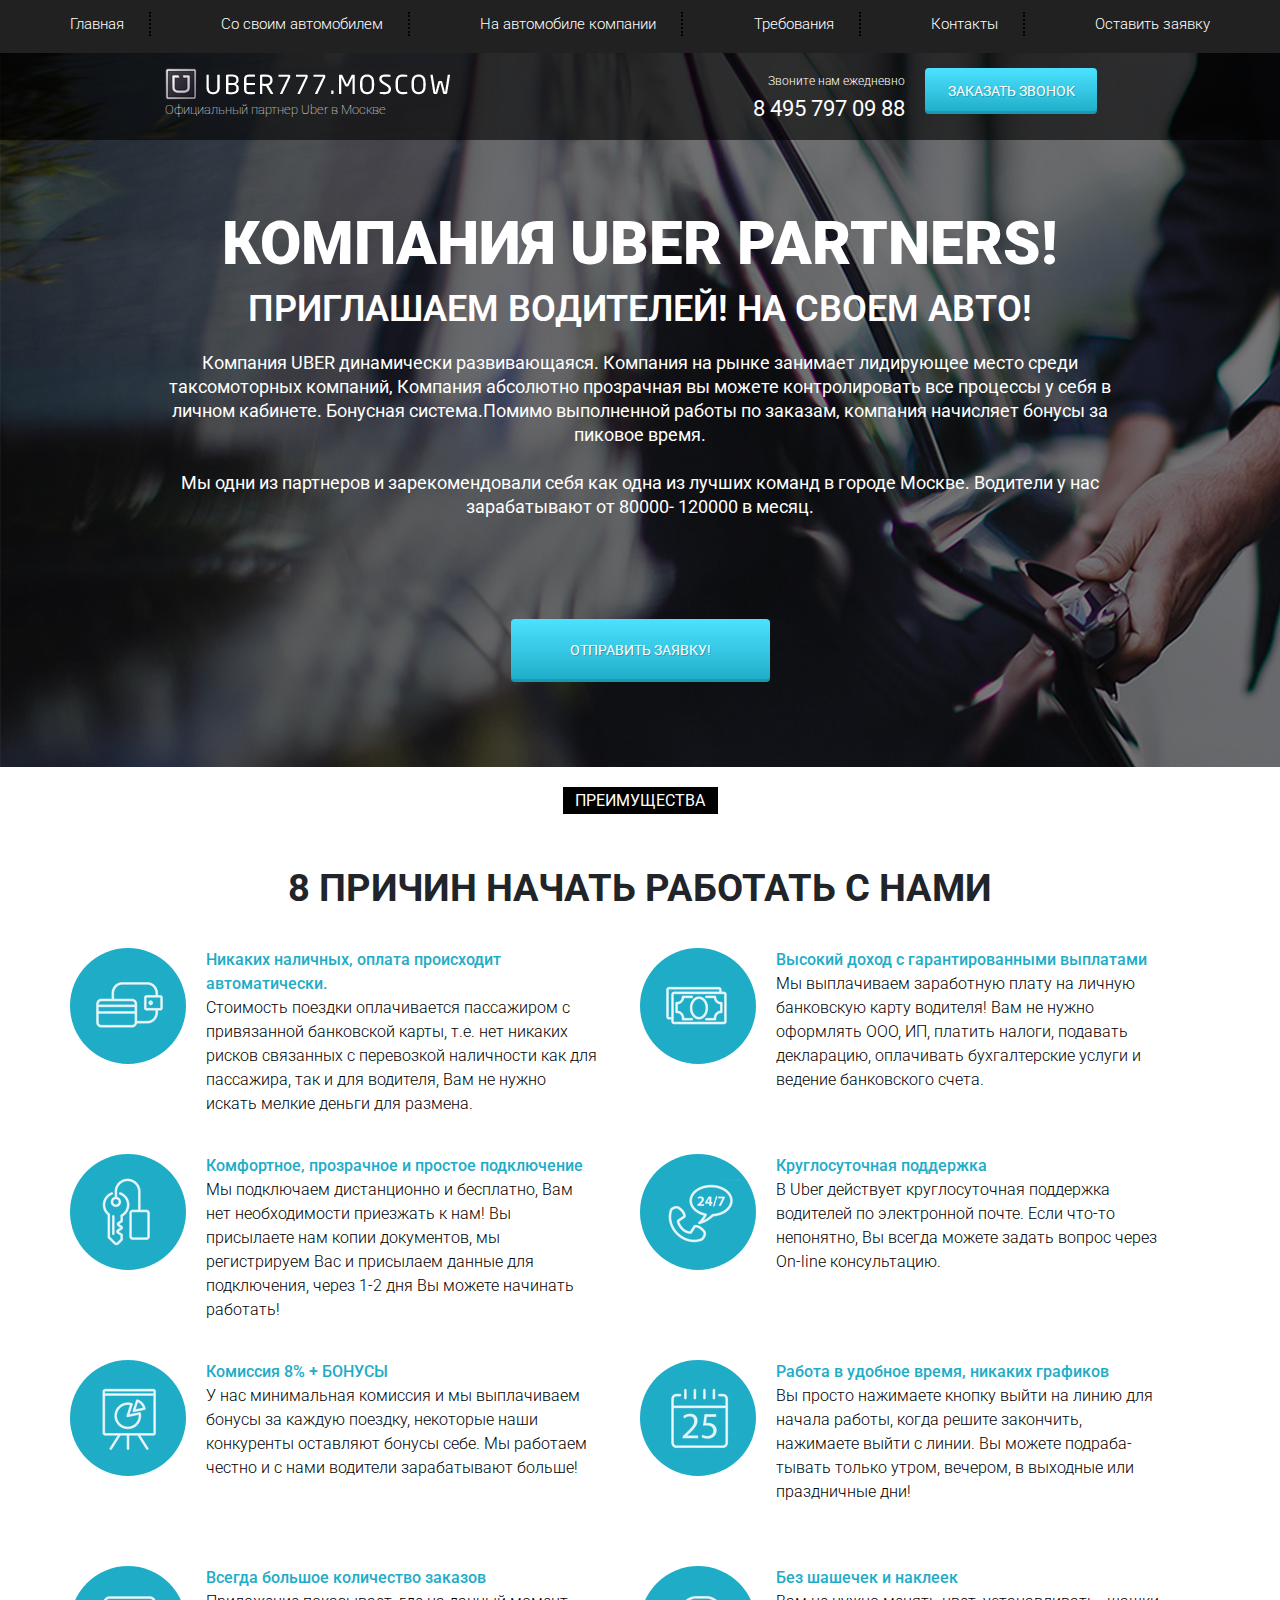
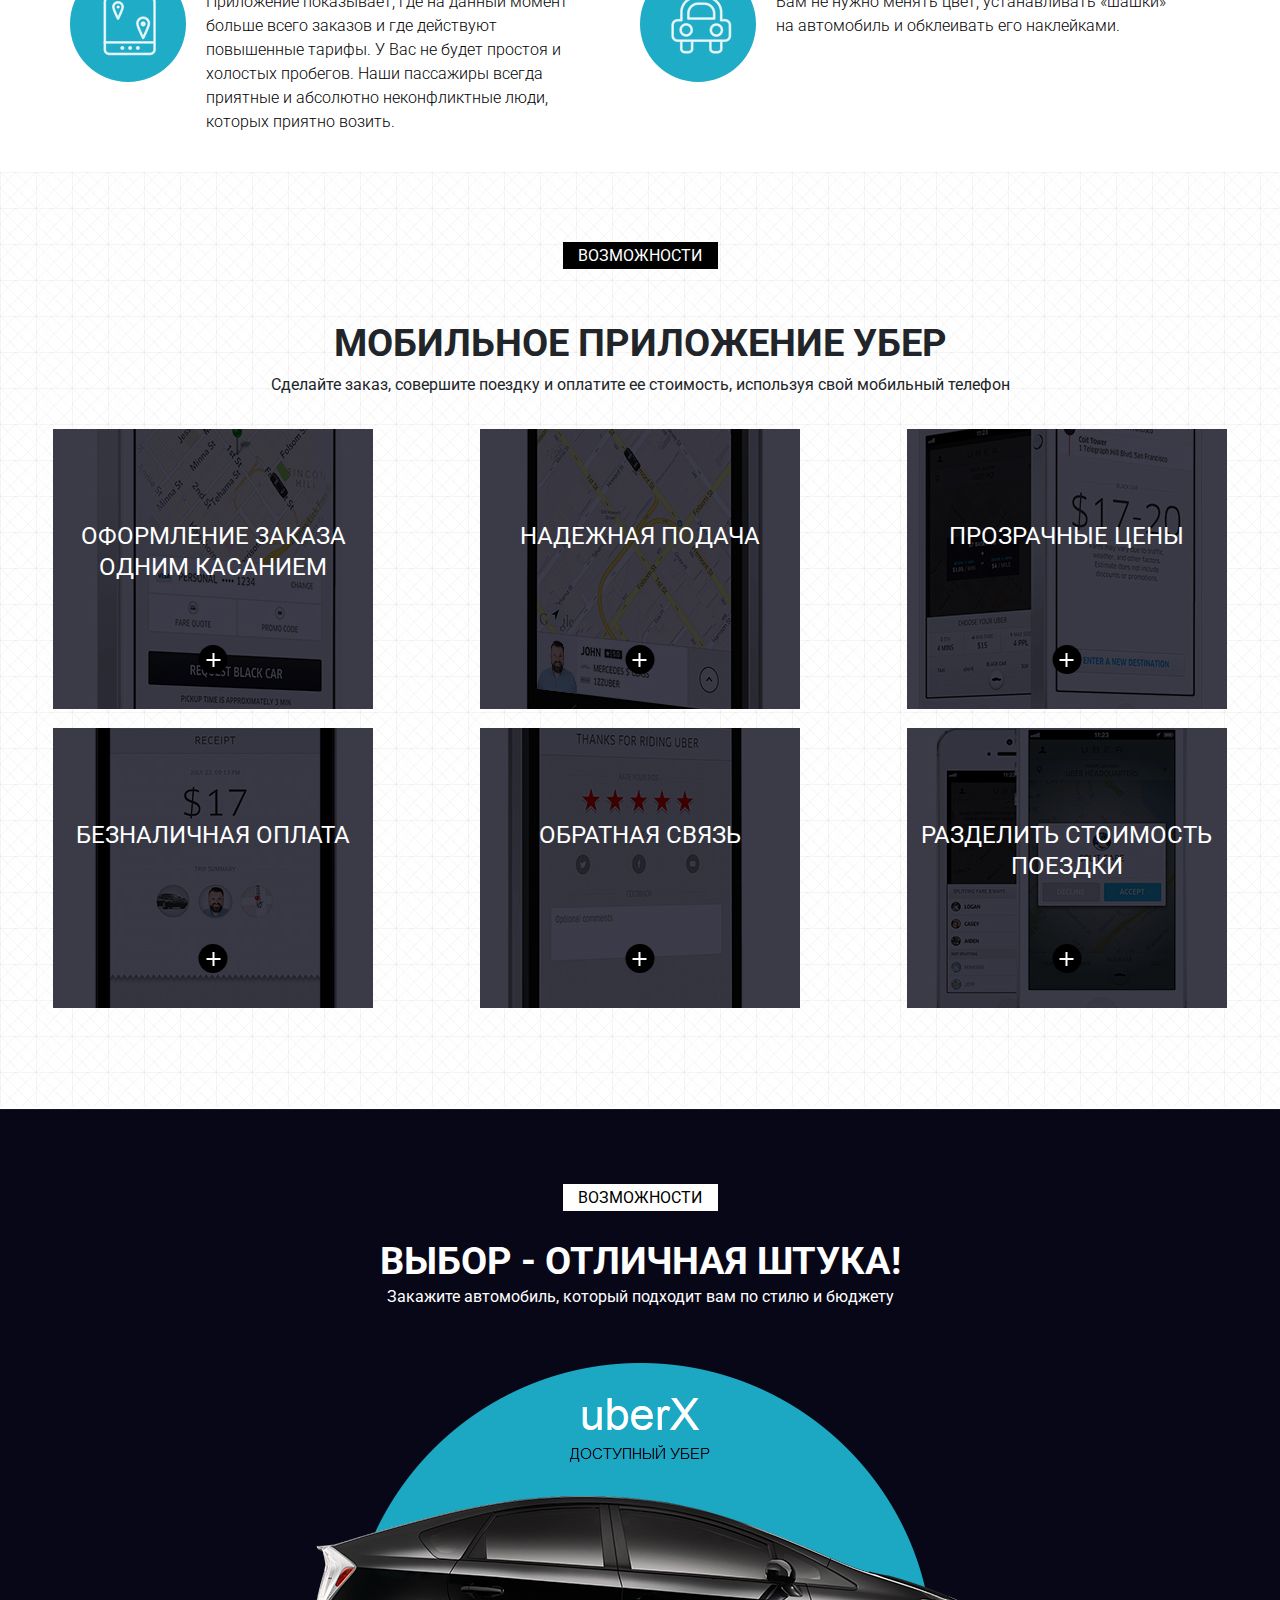
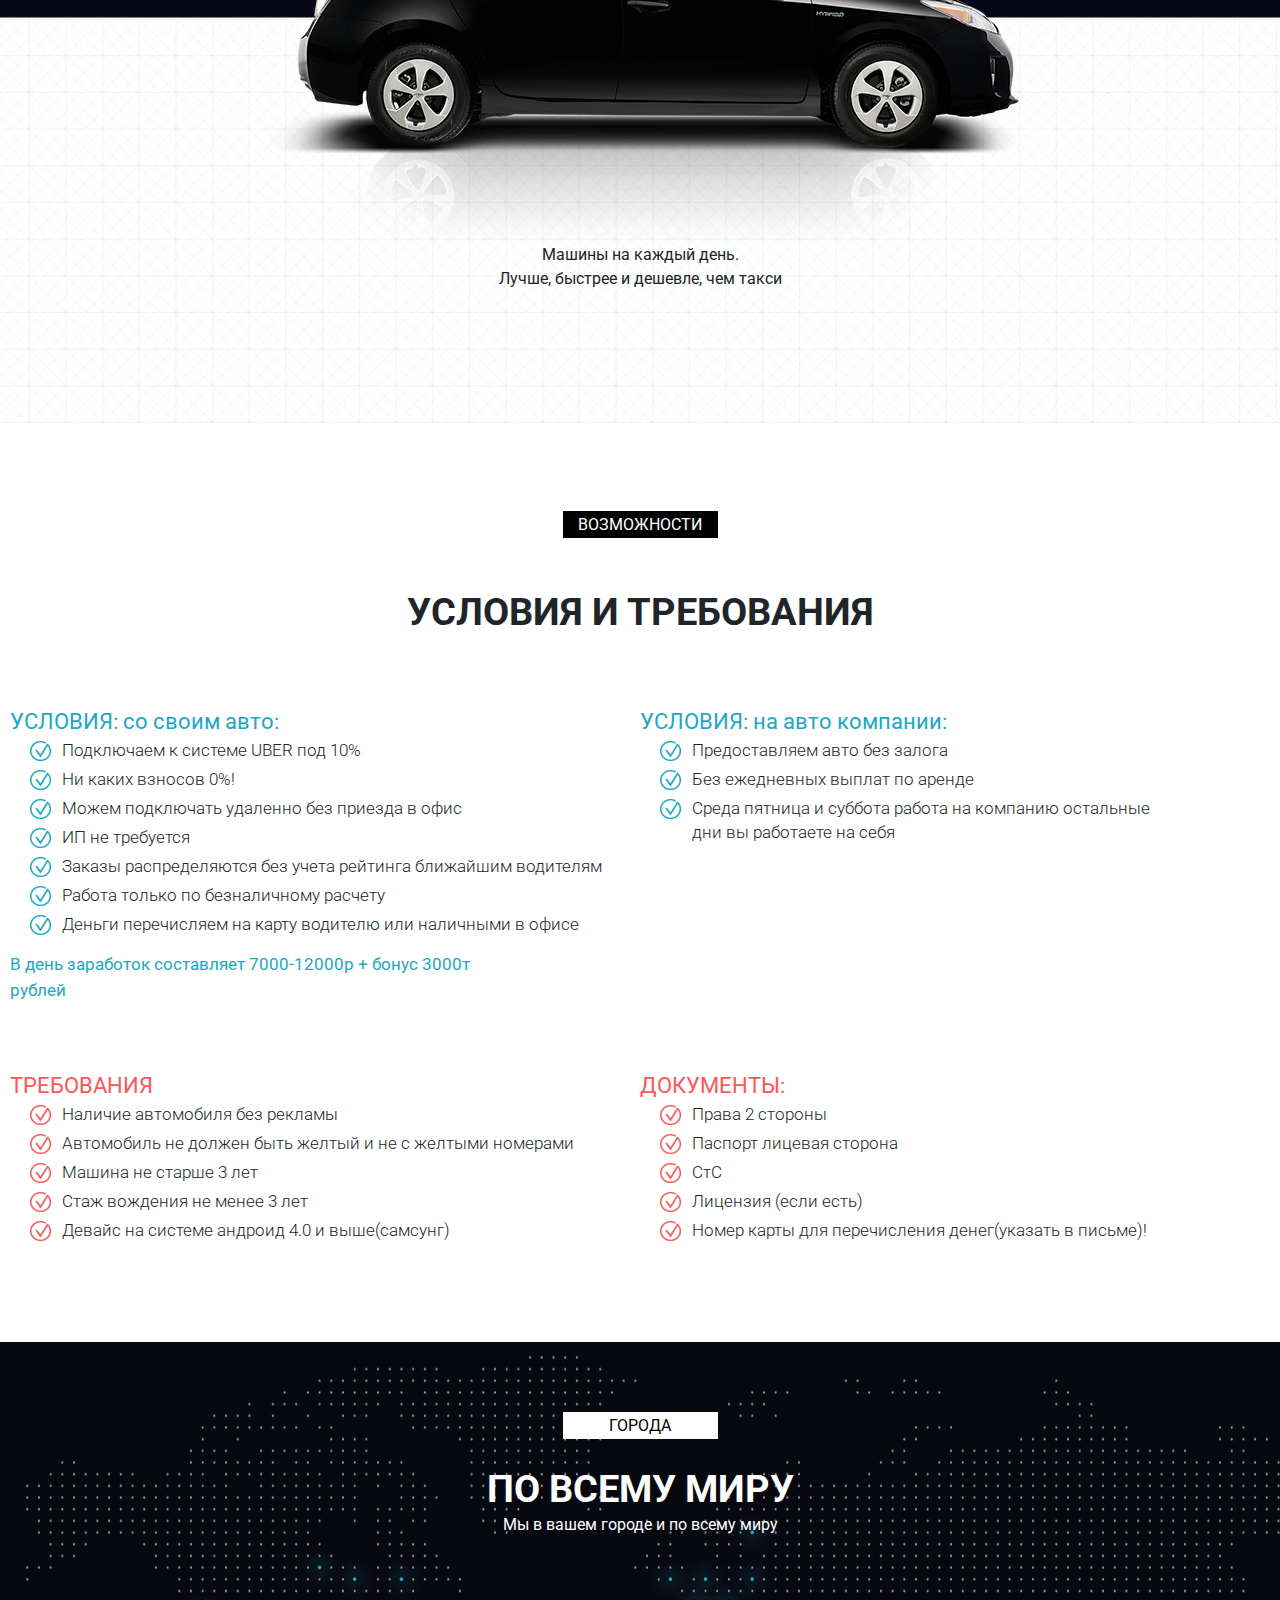
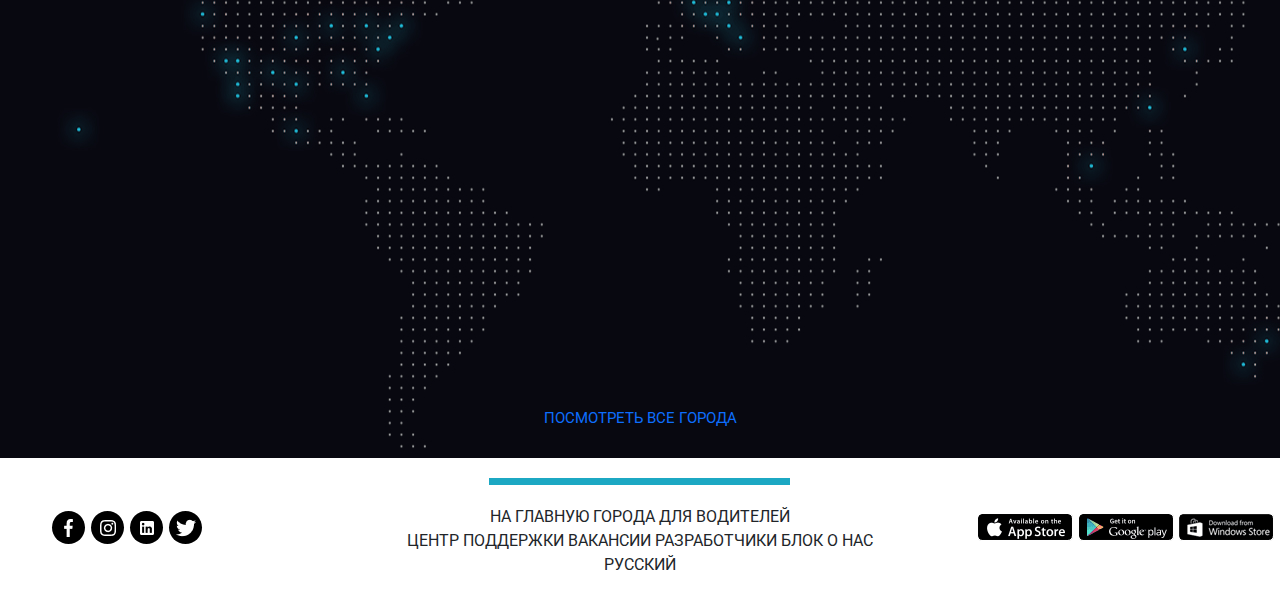
<file: index.html>
<!DOCTYPE html>
<html lang="en">
<head>
    <meta charset="UTF-8">
    <meta http-equiv="X-UA-Compatible" content="IE=edge">
    <meta name="viewport" content="width=device-width, initial-scale=1.0">
    <title>Project2</title>
    <link rel="shortcut icon" href="../src/icon/uber_icon_130805.png" type="image/x-icon">
    <link href="https://fonts.googleapis.com/css2?family=Roboto:wght@300;400;500;700;900&display=swap" rel="stylesheet">
    <link rel="stylesheet" href="css/bootstrap-reboot.min.css">
    <link rel="stylesheet" href="css/bootstrap-grid.min.css">
    <link rel="stylesheet" href="css/style.min.css">
</head>
<body>
    <header>
        <nav>
            <div class="container">   
                        <ul class="menu">
                    <li class="menu_item men"><a href="#" class="menu_link">Главная</a></li>
                    <li class="menu_item men"><a href="#requiare" class="menu_link">Со своим автомобилем</a></li>
                    <li class="menu_item men"><a href="#requiare" class="menu_link">На автомобиле компании</a></li>
                    <li class="menu_item men"><a href="#" class="menu_link">Требования</a></li>
                    <li class="menu_item men"><a href="#" class="menu_link">Контакты</a></li>
                    <li class="menu_item"><a href="#" class="menu_link">Оставить заявку</a></li>
                </ul>
            </div>          
        </nav>
        <div class="subheader">
            <div class="container">
                <div class="row">
                    <div class="col-6 col-md-4 offset-md-1">
                        <a href="#" class="subheader_logo"><img src="./img/Uber.png" alt="Logo"><span class="logo_xs_hidden">Официальный партнер Uber в Москве</span></a>
                    </div>
                    <div class="logo_xs_hidden col-6 col-md-3 offset-md-1 col-xl-2 offset-xl-2">
                        <div class="sub_nubmer">
                        <span class="sub_t">Звоните нам ежедневно</span><br>
                        <span class="sub_n"> 8 495 797 09 88</span>
                    </div>
                    </div>
                    <div class="col-6 col-md-2 xs_header">
                        <span class="sub_n xs_visible"> 8 495 797 09 88</span>
                        <button>Заказать звонок</button>
                    </div>
                </div>
                <div class="hamburger">
                    <span></span>
                    <span></span>
                    <span></span>
                </div>
            </div>
        </div>
    </header>
    <section class="promo">
        <div class="container">
            <div class="row">
                <div class="col-md-10 offset-md-1">
            <h1 class="promo_h1">
                КОМПАНИЯ UBER PARTNERS!
            </h1>
            <h2 class="promo_h2">
                ПРИГЛАШАЕМ ВОДИТЕЛЕЙ! НА СВОЕМ АВТО!
            </h2>
            <div class="promo_subheader">
                Компания UBER  динамически развивающаяся. Компания на рынке занимает лидирующее место среди таксомоторных компаний, Компания абсолютно прозрачная вы можете контролировать все процессы у себя в личном кабинете. Бонуcная система.Помимо выполненной работы по заказам, компания начисляет бонусы за пиковое время. <br><br>Мы одни из партнеров и зарекомендовали себя как одна из лучших команд в городе Москве.  Водители у нас зарабатывают от 80000- 120000 в месяц.
                </div>
                <button class="promo_btn">
                    отправить заявку!
                </button>
            </div>
        </div>
  </div>
    </section>
    <section class="promo2">
        <div class="container">
            <button class="promo2_btn">
                преимущества
            </button>
                     <div class="promo2_h">
                        8 причин начать работать с нами
                </div>
            
            <div class="row">
                
                    <div class="cont col-md-6">
                        <div class="cont_f">
                            <div class="cont_img"><img src="img/2_screen/Rectangle (1).png"></div>
                        <div class="cont_text">  
                            <div class="cont_txt_head">Никаких наличных, оплата происходит автоматически.</div>
                        <div class="cont_txt">Стоимость поездки оплачивается пассажиром с привязанной банковской карты, т.е. нет никаких рисков связанных с перевозкой наличности как для пассажира, так и для водителя, Вам не нужно искать мелкие деньги для размена.
                        </div></div></div> </div> 
                      
                        <div class="cont col-md-6">
                            <div class="cont_f"> 
                                <div class="cont_img cont_other_img"><img src="./img/2_screen/Rectangle (2).png"></div>
                                <div class="cont_text"> 
                                    <div class="cont_txt_head">
                                    Высокий доход с гарантированными выплатами </div>
                                    <div class="cont_txt">Мы выплачиваем заработную плату на личную банковскую карту водителя! Вам не нужно оформлять ООО, ИП, платить налоги, подавать декларацию, оплачивать бухгалтерские услуги и ведение банковского счета.
                                    </div>
                                </div></div>
                                          </div>
                    
                                          <div class="cont col-md-6">
                        <div class="cont_f">
                            <div class="cont_img"><img src="./img/2_screen/Rectangle (3).png"></div>
                        <div class="cont_text"><div class="cont_txt_head">Комфортное, прозрачное и простое подключение </div>
                        <div class="cont_txt">Мы подключаем дистанционно и бесплатно, Вам нет необходимости приезжать к нам! Вы присылаете нам копии документов, мы регистрируем Вас и присылаем данные для подключения, через 1-2 дня Вы можете начинать работать!</div></div>
                    </div> </div>
                    <div class="cont col-md-6">
                            <div class="cont_f ">
                                <div class="cont_img cont_other_img"><img src="./img/2_screen/Rectangle (4).png"></div>
                                <div class="cont_text"> 
                                    <div class="cont_txt_head">Круглосуточная поддержка </div>
                                <div class="cont_txt">В Uber действует круглосуточная поддержка водителей по электронной почте. Если что-то непонятно, Вы всегда можете задать вопрос через On-line консультацию.</div> </div></div></div>

                
                    <div class="cont col-md-6">
                        <div class="cont_f"> <div class="cont_img"><img src="./img/2_screen/Rectangle (5).png"></div>
                        <div class="cont_text">    <div class="cont_txt_head">Комиссия 8% + БОНУСЫ    </div> 
                        <div class="cont_txt">У нас минимальная комиссия и мы выплачиваем бонусы за каждую поездку, некоторые наши конкуренты оставляют бонусы себе. Мы работаем честно и с нами водители зарабатывают больше! 
                        </div></div></div></div>
                    
                        <div class="cont col-md-6">
                            <div class="cont_f">
                            <div class="cont_img"><img src="./img/2_screen/Rectangle (6).png"></div>
                            <div class="cont_text"><div class="cont_txt_head"> Работа в удобное время, никаких графиков </div>
                           
                            <div class="cont_txt">Вы просто нажимаете кнопку выйти на линию для начала работы, когда решите закончить, нажимаете выйти с линии. Вы можете подраба-
                                тывать только утром, вечером, в выходные или праздничные дни! </div>
                            </div></div></div>
    
                    
                    <div class="cont col-md-6">
                        <div class="cont_f">
                            <div class="cont_img"><img src="./img/2_screen/Rectangle (7).png"></div>
                            <div class="cont_text"><div class="cont_txt_head">Всегда большое количество заказов </div>
                            <div class="cont_txt">Приложение показывает, где на данный момент больше всего заказов и где действуют повышенные тарифы. У Вас не будет простоя и холостых пробегов. Наши пассажиры всегда приятные и абсолютно неконфликтные люди, которых приятно возить.</div></div></div>
                        
                        </div> 
                        <div class="cont col-md-6">
                        <div class="cont_f"> 
                            <div class="cont_img cont_other_img_t"><img src="./img/2_screen/Rectangle (8).png"></div>
                            <div class="cont_text">  
                                <div class="cont_txt_head">Без шашечек и наклеек </div>
                            <div class="cont_txt">Вам не нужно менять цвет, устанавливать «шашки» на автомобиль и обклеивать его наклейками.</div>
                        </div>
                            </div>
                            </div>


                    </div>
                           
                    </div>
                   
                  
                </div>
           
        </div>
    </section>
    <section class="mobile">
        <div class="container">
            <button class="promo2_btn">возможности</button>
            <div class="promo2_h">мобильное приложение убер</div>
            <div class="subtitle">Сделайте заказ, совершите поездку и оплатите ее стоимость, используя свой мобильный телефон</div>
        </div>
        <div class="row">
            <div class="col-sm-6 col-md-4">
                <div class="mobile_item mobile_item_1">
                    <div class="mobile_item_subtitle">оформление заказа одним касанием</div>
                    <div class="mobile_item_plus"></div>
                </div>
            </div>
            <div class="col-sm-6 col-md-4">
                <div class="mobile_item mobile_item_2">
                    <div class="mobile_item_subtitle">надежная подача</div>
                    <div class="mobile_item_plus"></div>
                </div>
            </div>
            <div class="col-sm-6 col-md-4">
                <div class="mobile_item mobile_item_3">
                    <div class="mobile_item_subtitle">прозрачные цены</div>
                    <div class="mobile_item_plus"></div>
                </div>
            </div>
            <div class="col-sm-6 col-md-4">
                <div class="mobile_item mobile_item_4">
                    <div class="mobile_item_subtitle">безналичная оплата</div>
                    <div class="mobile_item_plus"></div>
                </div>
            </div>
            <div class="col-sm-6 col-md-4">
                <div class="mobile_item mobile_item_5">
                    <div class="mobile_item_subtitle">обратная связь</div>
                    <div class="mobile_item_plus"></div>
                </div>
            </div>
            <div class="col-sm-6 col-md-4">
                <div class="mobile_item mobile_item_6">
                    <div class="mobile_item_subtitle">разделить стоимость поездки</div>
                    <div class="mobile_item_plus"></div>
                </div>
            </div>
        </div>
    </section>
    <section class="drive">
        <div class="container">
            <button class="promo2_btn promo2_btn_drive">возможности</button>
            <div class="promo2_h promo2_h_drive">Выбор - отличная штука!</div>
            <div class="subtitle subtitle_drive">Закажите автомобиль, который подходит вам по стилю и бюджету</div>
            <div class="drive_img"><img src="img/4_screen/Автомобиль.png" alt="Auto"></div> 
            <div class="drive_subtitle">Машины на каждый день. <br>Лучше, быстрее и дешевле, чем такси</div>
        </div>
    </section>
    <section class="requaire" id="requiare">
        <div class="container">
            <button class="promo2_btn">возможности</button>
            <div class="promo2_h">условия и требования</div>
        </div>
        <div class="row">
            <div class="col-md-6">
                <div class="requaire_block">
                    <div class="requaire_title">
                        УСЛОВИЯ: со своим авто:
                    </div>
                    <ul class="requaire_list">
                        <li>Подключаем к системе UBER  под 10%</li>
                        <li>Ни каких взносов  0%!</li>
                        <li>Можем подключать удаленно без приезда в офис</li>
                        <li>ИП не требуется</li>
                        <li>Заказы распределяются без учета рейтинга ближайшим водителям</li>
                        <li>Работа только по безналичному расчету</li>
                        <li>Деньги перечисляем на карту водителю или наличными в офисе</li>
                    </ul>
                    <div class="requaire_desr">
                        В день заработок составляет 7000-12000р + бонус 3000т рублей
                    </div>
                </div>
            </div>
            <div class="col-md-6"><div class="requaire_block">
                <div class="requaire_title">
                    УСЛОВИЯ: на авто компании:
                </div>
                <ul class="requaire_list">
                    <li>Предоставляем авто без залога</li>
                    <li>Без ежедневных выплат по аренде</li>
                    <li>Среда пятница и суббота работа на компанию остальные <br>дни вы работаете на себя</li>
                </ul>
            </div></div>
            <div class="col-md-6">
                <div class="requaire_block requaire_block_nmb warning">
                <div class="requaire_title ">
                    ТРЕБОВАНИЯ
                </div>
                <ul class="requaire_list ">
                    <li>Наличие автомобиля без рекламы</li>
                    <li>Автомобиль не должен быть желтый и не с желтыми номерами</li>
                    <li>Машина не старше 3 лет</li>
                    <li>Стаж вождения не менее 3 лет</li>
                    <li>Девайс на системе андроид 4.0 и выше(самсунг)</li>
                </ul>
            </div></div>
            <div class="col-md-6">
                <div class="requaire_block requaire_block_nmb warning">
                <div class="requaire_title ">
                    ДОКУМЕНТЫ:
                </div>
                <ul class="requaire_list ">
                    <li>Права 2 стороны</li>
                    <li>Паспорт лицевая сторона</li>
                    <li>СтС</li>
                    <li>Лицензия (если есть)</li>
                    <li>Номер карты для перечисления денег(указать в письме)!</li>
                </ul>
            </div></div> 
        </div>
    </section>
    <section class="world">
        <div class="container">
            <button class="promo2_btn promo2_btn_drive">города</button>
            <div class="promo2_h promo2_h_drive">по всему миру</div>
            <div class="subtitle subtitle_drive">Мы в вашем городе и по всему миру</div>
            <div class="world_subheader"><a href="#">посмотреть все города</a></div>
        </div>
    </section>
    <section class="footer">
        
            <div class="footer_flex">
                <div class="footer_flex_left">
                    <div class="footer_flex_left_f"> 
                    <div class="img"><img src="img/6_screen/facebook.png" alt="img"></div>
                    <div class="img"><img src="img/6_screen/instagram.png" alt="img"></div>
                    <div class="img"><img src="img/6_screen/linkedin.png" alt="img"></div>
                    <div class="img"><img src="img/6_screen/Vector.png" alt="img"></div>
                </div>
                       
                </div>
                <div class="footer_flex_center">
                    <div class="footer_line"></div>
                    <div class="footer_top">На главную города для водителей </div>
                    <div class="footer_bottom">Центр поддержки Вакансии разработчики блок о нас</div>
                    <div class="footer_russian">
                        русский
                    </div>
                </div>
                <div class="footer_flex_right">
                    <div class="img_right"><img src="img/6_screen/link.png" alt="img"img></div>
                </div>                
            </div>
        
    </section>
    <script src="js/script.js"></script>
</body>
</html>
</file>
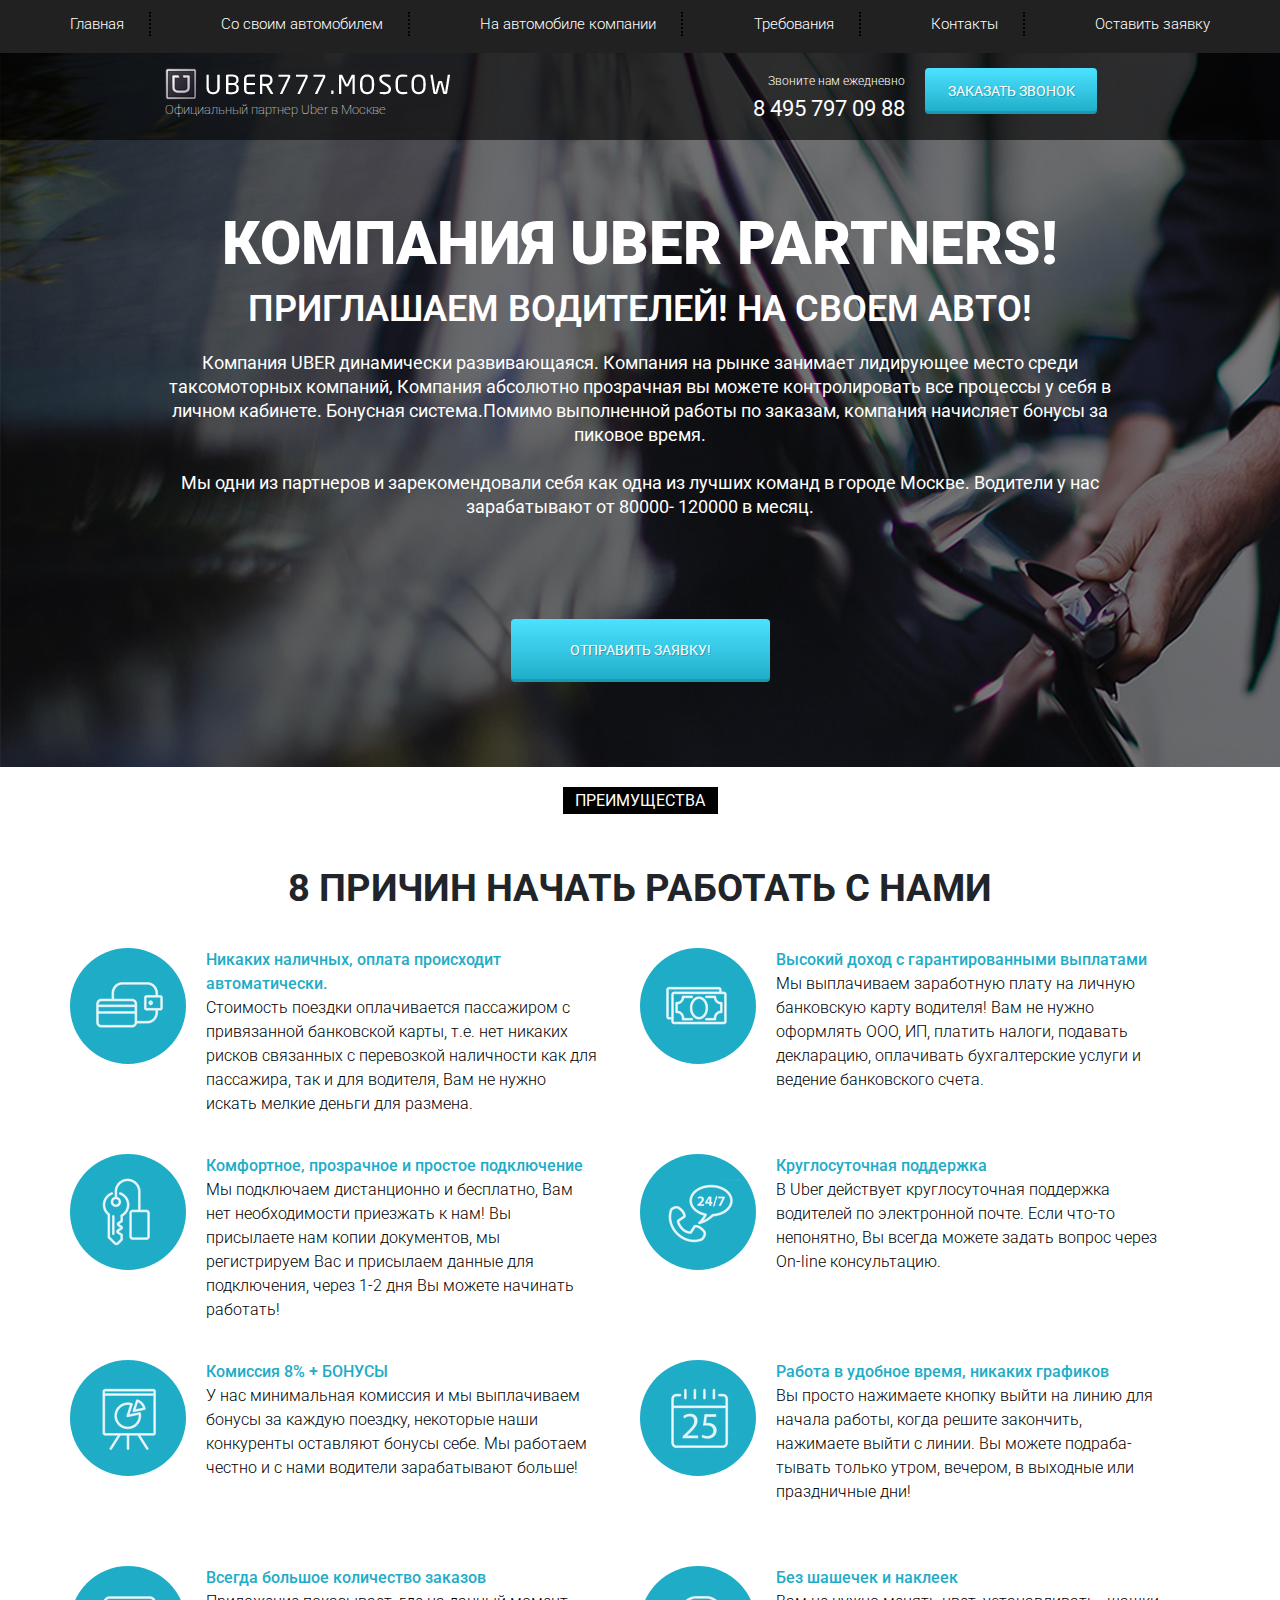
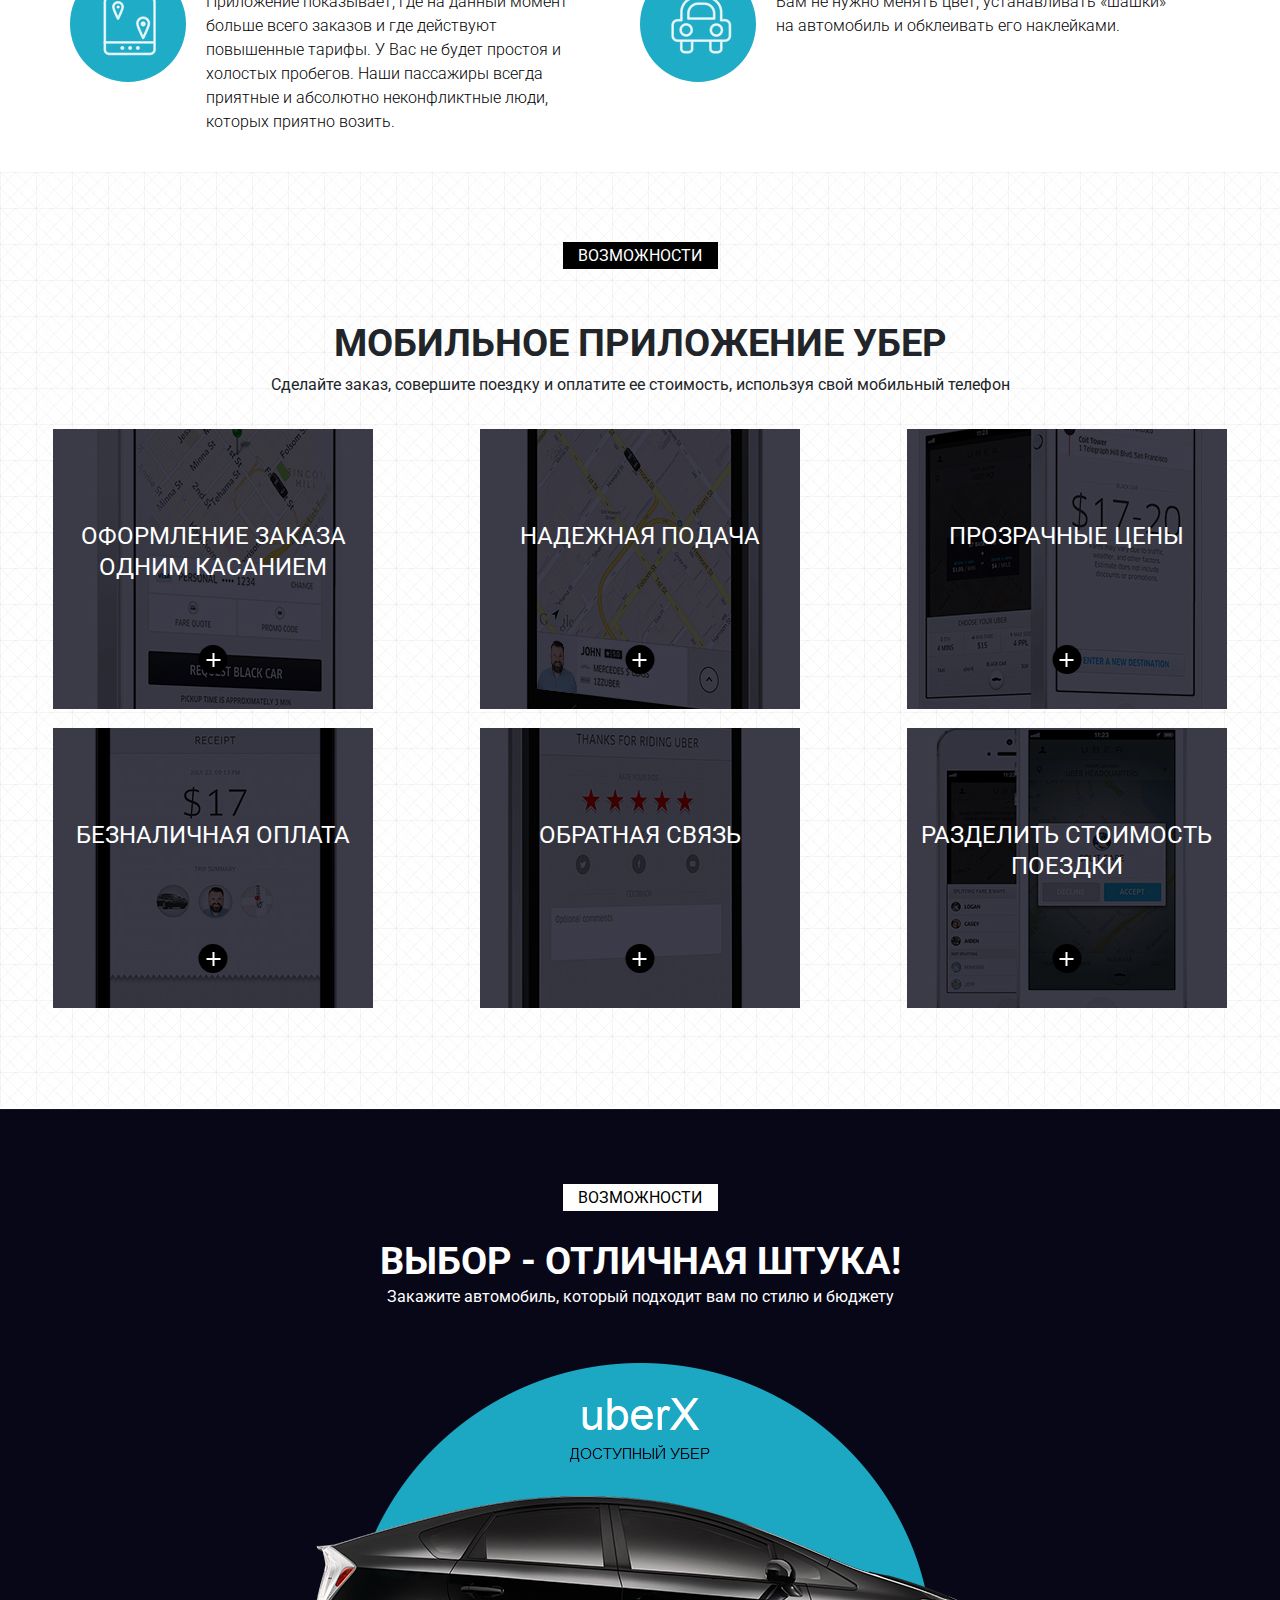
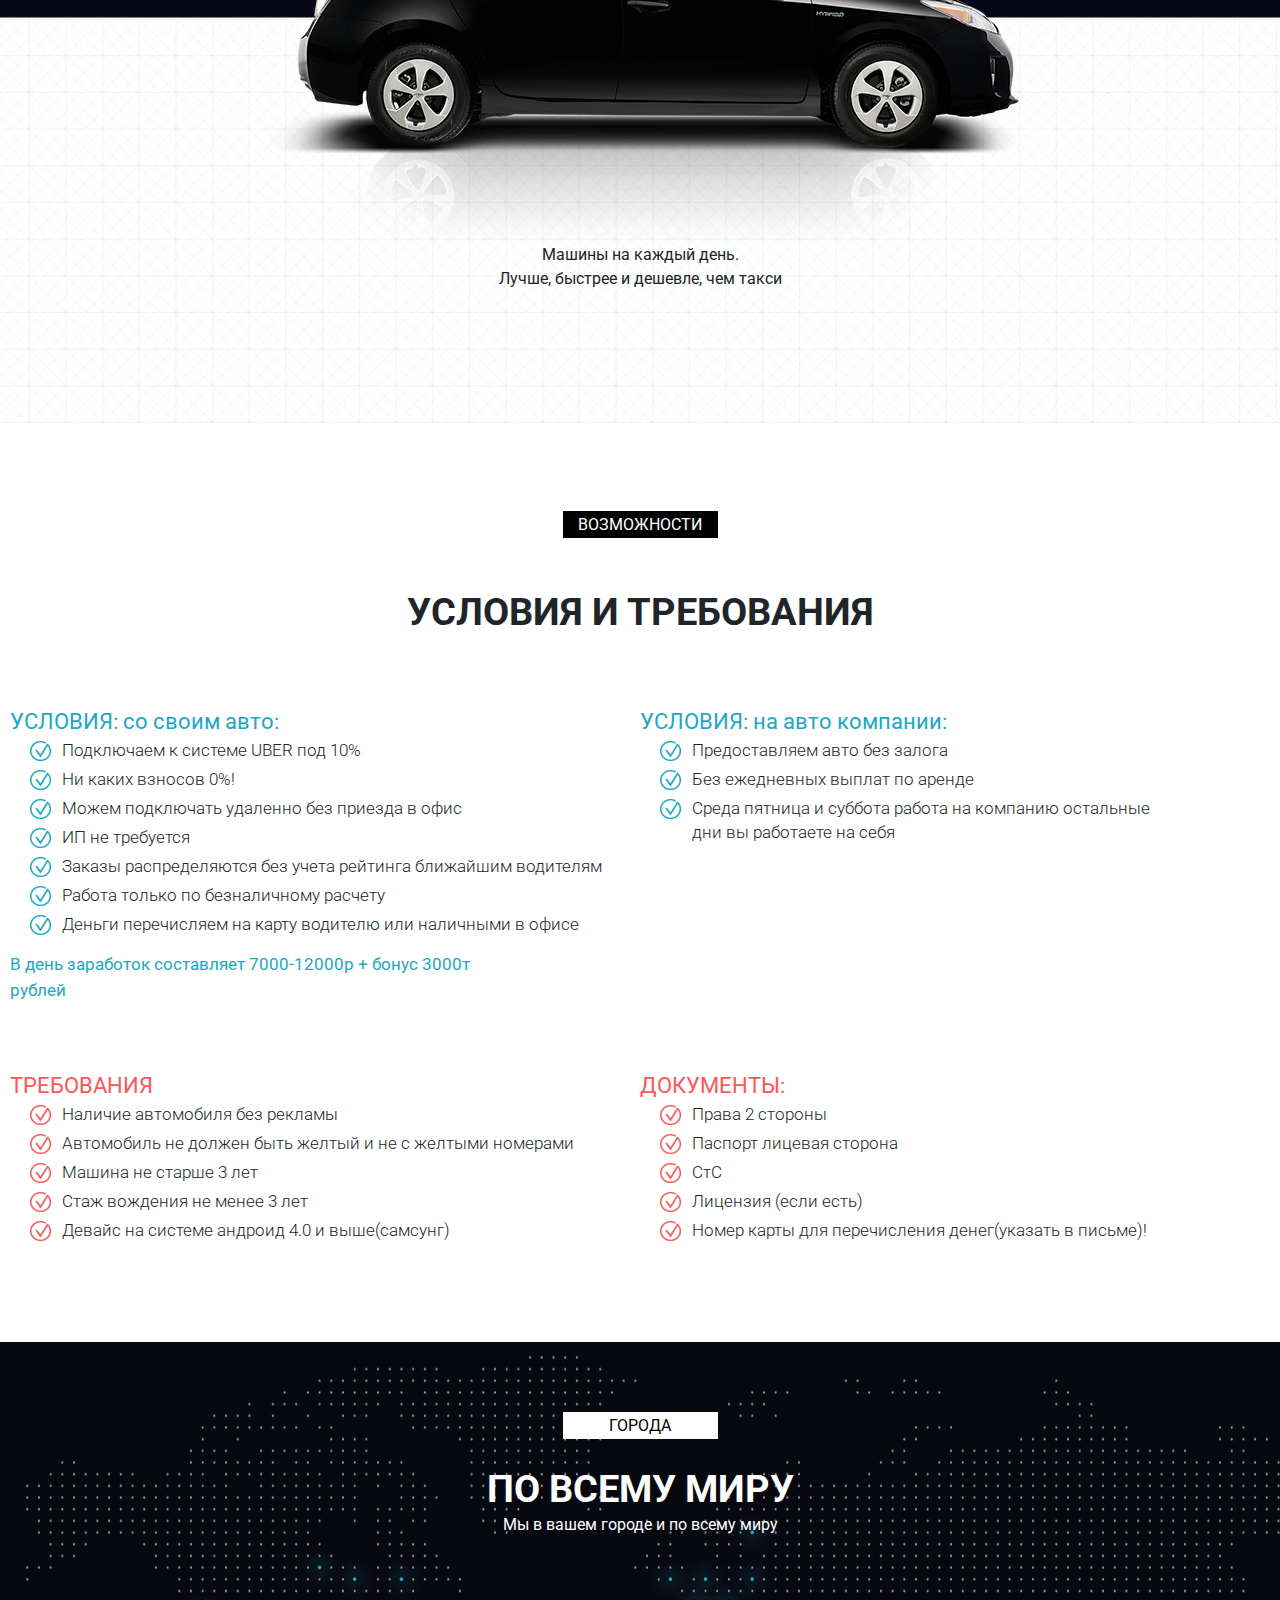
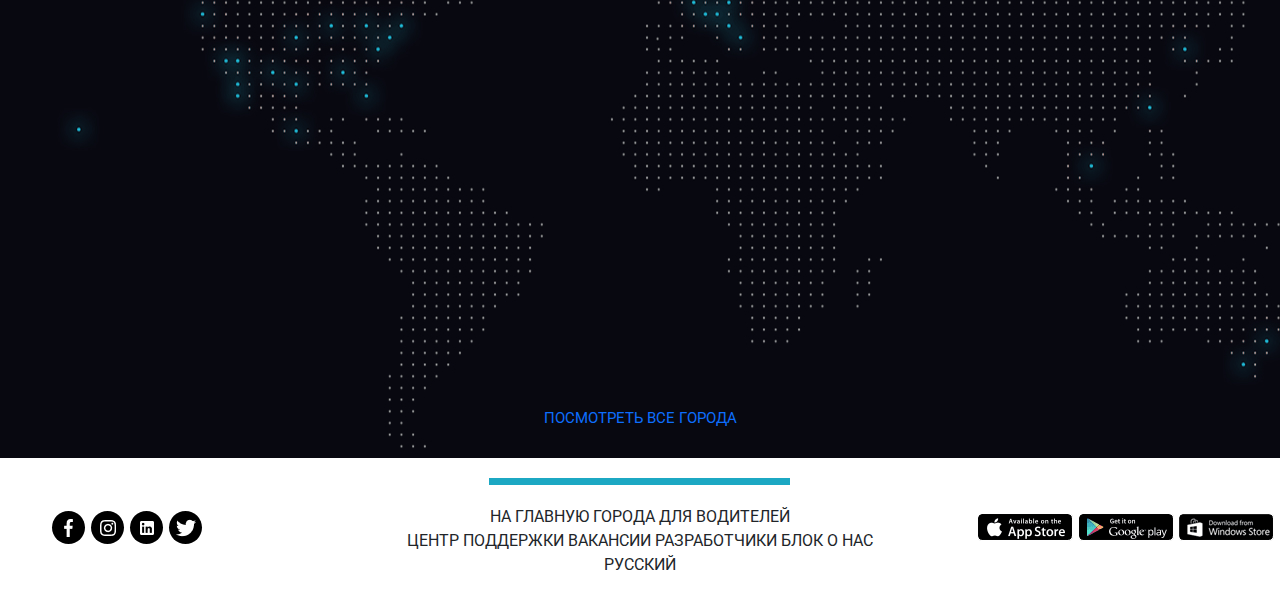
<file: Bootstrapp.html>
<!DOCTYPE html>
<html lang="en">
<head>
    <meta charset="UTF-8">
    <meta http-equiv="X-UA-Compatible" content="IE=edge">
    <meta name="viewport" content="width=device-width, initial-scale=1.0">
    <title>Project2</title>
    <link rel="shortcut icon" href="../src/icon/uber_icon_130805.png" type="image/x-icon">
    <link href="https://fonts.googleapis.com/css2?family=Roboto:wght@300;400;500;700;900&display=swap" rel="stylesheet">
    <link rel="stylesheet" href="css/bootstrap-reboot.min.css">
    <link rel="stylesheet" href="css/bootstrap-grid.min.css">
    <link rel="stylesheet" href="css/style.min.css">
</head>
<body>
    <header>
        <nav>
            <div class="container">   
                        <ul class="menu">
                    <li class="menu_item men"><a href="#" class="menu_link">Главная</a></li>
                    <li class="menu_item men"><a href="#requiare" class="menu_link">Со своим автомобилем</a></li>
                    <li class="menu_item men"><a href="#requiare" class="menu_link">На автомобиле компании</a></li>
                    <li class="menu_item men"><a href="#" class="menu_link">Требования</a></li>
                    <li class="menu_item men"><a href="#" class="menu_link">Контакты</a></li>
                    <li class="menu_item"><a href="#" class="menu_link">Оставить заявку</a></li>
                </ul>
            </div>          
        </nav>
        <div class="subheader">
            <div class="container">
                <div class="row">
                    <div class="col-6 col-md-4 offset-md-1">
                        <a href="#" class="subheader_logo"><img src="./img/Uber.png" alt="Logo"><span class="logo_xs_hidden">Официальный партнер Uber в Москве</span></a>
                    </div>
                    <div class="logo_xs_hidden col-6 col-md-3 offset-md-1 col-xl-2 offset-xl-2">
                        <div class="sub_nubmer">
                        <span class="sub_t">Звоните нам ежедневно</span><br>
                        <span class="sub_n"> 8 495 797 09 88</span>
                    </div>
                    </div>
                    <div class="col-6 col-md-2 xs_header">
                        <span class="sub_n xs_visible"> 8 495 797 09 88</span>
                        <button>Заказать звонок</button>
                    </div>
                </div>
                <div class="hamburger">
                    <span></span>
                    <span></span>
                    <span></span>
                </div>
            </div>
        </div>
    </header>
    <section class="promo">
        <div class="container">
            <div class="row">
                <div class="col-md-10 offset-md-1">
            <h1 class="promo_h1">
                КОМПАНИЯ UBER PARTNERS!
            </h1>
            <h2 class="promo_h2">
                ПРИГЛАШАЕМ ВОДИТЕЛЕЙ! НА СВОЕМ АВТО!
            </h2>
            <div class="promo_subheader">
                Компания UBER  динамически развивающаяся. Компания на рынке занимает лидирующее место среди таксомоторных компаний, Компания абсолютно прозрачная вы можете контролировать все процессы у себя в личном кабинете. Бонуcная система.Помимо выполненной работы по заказам, компания начисляет бонусы за пиковое время. <br><br>Мы одни из партнеров и зарекомендовали себя как одна из лучших команд в городе Москве.  Водители у нас зарабатывают от 80000- 120000 в месяц.
                </div>
                <button class="promo_btn">
                    отправить заявку!
                </button>
            </div>
        </div>
  </div>
    </section>
    <section class="promo2">
        <div class="container">
            <button class="promo2_btn">
                преимущества
            </button>
                     <div class="promo2_h">
                        8 причин начать работать с нами
                </div>
            
            <div class="row">
                
                    <div class="cont col-md-6">
                        <div class="cont_f">
                            <div class="cont_img"><img src="img/2_screen/Rectangle (1).png"></div>
                        <div class="cont_text">  
                            <div class="cont_txt_head">Никаких наличных, оплата происходит автоматически.</div>
                        <div class="cont_txt">Стоимость поездки оплачивается пассажиром с привязанной банковской карты, т.е. нет никаких рисков связанных с перевозкой наличности как для пассажира, так и для водителя, Вам не нужно искать мелкие деньги для размена.
                        </div></div></div> </div> 
                      
                        <div class="cont col-md-6">
                            <div class="cont_f"> 
                                <div class="cont_img cont_other_img"><img src="./img/2_screen/Rectangle (2).png"></div>
                                <div class="cont_text"> 
                                    <div class="cont_txt_head">
                                    Высокий доход с гарантированными выплатами </div>
                                    <div class="cont_txt">Мы выплачиваем заработную плату на личную банковскую карту водителя! Вам не нужно оформлять ООО, ИП, платить налоги, подавать декларацию, оплачивать бухгалтерские услуги и ведение банковского счета.
                                    </div>
                                </div></div>
                                          </div>
                    
                                          <div class="cont col-md-6">
                        <div class="cont_f">
                            <div class="cont_img"><img src="./img/2_screen/Rectangle (3).png"></div>
                        <div class="cont_text"><div class="cont_txt_head">Комфортное, прозрачное и простое подключение </div>
                        <div class="cont_txt">Мы подключаем дистанционно и бесплатно, Вам нет необходимости приезжать к нам! Вы присылаете нам копии документов, мы регистрируем Вас и присылаем данные для подключения, через 1-2 дня Вы можете начинать работать!</div></div>
                    </div> </div>
                    <div class="cont col-md-6">
                            <div class="cont_f ">
                                <div class="cont_img cont_other_img"><img src="./img/2_screen/Rectangle (4).png"></div>
                                <div class="cont_text"> 
                                    <div class="cont_txt_head">Круглосуточная поддержка </div>
                                <div class="cont_txt">В Uber действует круглосуточная поддержка водителей по электронной почте. Если что-то непонятно, Вы всегда можете задать вопрос через On-line консультацию.</div> </div></div></div>

                
                    <div class="cont col-md-6">
                        <div class="cont_f"> <div class="cont_img"><img src="./img/2_screen/Rectangle (5).png"></div>
                        <div class="cont_text">    <div class="cont_txt_head">Комиссия 8% + БОНУСЫ    </div> 
                        <div class="cont_txt">У нас минимальная комиссия и мы выплачиваем бонусы за каждую поездку, некоторые наши конкуренты оставляют бонусы себе. Мы работаем честно и с нами водители зарабатывают больше! 
                        </div></div></div></div>
                    
                        <div class="cont col-md-6">
                            <div class="cont_f">
                            <div class="cont_img"><img src="./img/2_screen/Rectangle (6).png"></div>
                            <div class="cont_text"><div class="cont_txt_head"> Работа в удобное время, никаких графиков </div>
                           
                            <div class="cont_txt">Вы просто нажимаете кнопку выйти на линию для начала работы, когда решите закончить, нажимаете выйти с линии. Вы можете подраба-
                                тывать только утром, вечером, в выходные или праздничные дни! </div>
                            </div></div></div>
    
                    
                    <div class="cont col-md-6">
                        <div class="cont_f">
                            <div class="cont_img"><img src="./img/2_screen/Rectangle (7).png"></div>
                            <div class="cont_text"><div class="cont_txt_head">Всегда большое количество заказов </div>
                            <div class="cont_txt">Приложение показывает, где на данный момент больше всего заказов и где действуют повышенные тарифы. У Вас не будет простоя и холостых пробегов. Наши пассажиры всегда приятные и абсолютно неконфликтные люди, которых приятно возить.</div></div></div>
                        
                        </div> 
                        <div class="cont col-md-6">
                        <div class="cont_f"> 
                            <div class="cont_img cont_other_img_t"><img src="./img/2_screen/Rectangle (8).png"></div>
                            <div class="cont_text">  
                                <div class="cont_txt_head">Без шашечек и наклеек </div>
                            <div class="cont_txt">Вам не нужно менять цвет, устанавливать «шашки» на автомобиль и обклеивать его наклейками.</div>
                        </div>
                            </div>
                            </div>


                    </div>
                           
                    </div>
                   
                  
                </div>
           
        </div>
    </section>
    <section class="mobile">
        <div class="container">
            <button class="promo2_btn">возможности</button>
            <div class="promo2_h">мобильное приложение убер</div>
            <div class="subtitle">Сделайте заказ, совершите поездку и оплатите ее стоимость, используя свой мобильный телефон</div>
        </div>
        <div class="row">
            <div class="col-sm-6 col-md-4">
                <div class="mobile_item mobile_item_1">
                    <div class="mobile_item_subtitle">оформление заказа одним касанием</div>
                    <div class="mobile_item_plus"></div>
                </div>
            </div>
            <div class="col-sm-6 col-md-4">
                <div class="mobile_item mobile_item_2">
                    <div class="mobile_item_subtitle">надежная подача</div>
                    <div class="mobile_item_plus"></div>
                </div>
            </div>
            <div class="col-sm-6 col-md-4">
                <div class="mobile_item mobile_item_3">
                    <div class="mobile_item_subtitle">прозрачные цены</div>
                    <div class="mobile_item_plus"></div>
                </div>
            </div>
            <div class="col-sm-6 col-md-4">
                <div class="mobile_item mobile_item_4">
                    <div class="mobile_item_subtitle">безналичная оплата</div>
                    <div class="mobile_item_plus"></div>
                </div>
            </div>
            <div class="col-sm-6 col-md-4">
                <div class="mobile_item mobile_item_5">
                    <div class="mobile_item_subtitle">обратная связь</div>
                    <div class="mobile_item_plus"></div>
                </div>
            </div>
            <div class="col-sm-6 col-md-4">
                <div class="mobile_item mobile_item_6">
                    <div class="mobile_item_subtitle">разделить стоимость поездки</div>
                    <div class="mobile_item_plus"></div>
                </div>
            </div>
        </div>
    </section>
    <section class="drive">
        <div class="container">
            <button class="promo2_btn promo2_btn_drive">возможности</button>
            <div class="promo2_h promo2_h_drive">Выбор - отличная штука!</div>
            <div class="subtitle subtitle_drive">Закажите автомобиль, который подходит вам по стилю и бюджету</div>
            <div class="drive_img"><img src="img/4_screen/Автомобиль.png" alt="Auto"></div> 
            <div class="drive_subtitle">Машины на каждый день. <br>Лучше, быстрее и дешевле, чем такси</div>
        </div>
    </section>
    <section class="requaire" id="requiare">
        <div class="container">
            <button class="promo2_btn">возможности</button>
            <div class="promo2_h">условия и требования</div>
        </div>
        <div class="row">
            <div class="col-md-6">
                <div class="requaire_block">
                    <div class="requaire_title">
                        УСЛОВИЯ: со своим авто:
                    </div>
                    <ul class="requaire_list">
                        <li>Подключаем к системе UBER  под 10%</li>
                        <li>Ни каких взносов  0%!</li>
                        <li>Можем подключать удаленно без приезда в офис</li>
                        <li>ИП не требуется</li>
                        <li>Заказы распределяются без учета рейтинга ближайшим водителям</li>
                        <li>Работа только по безналичному расчету</li>
                        <li>Деньги перечисляем на карту водителю или наличными в офисе</li>
                    </ul>
                    <div class="requaire_desr">
                        В день заработок составляет 7000-12000р + бонус 3000т рублей
                    </div>
                </div>
            </div>
            <div class="col-md-6"><div class="requaire_block">
                <div class="requaire_title">
                    УСЛОВИЯ: на авто компании:
                </div>
                <ul class="requaire_list">
                    <li>Предоставляем авто без залога</li>
                    <li>Без ежедневных выплат по аренде</li>
                    <li>Среда пятница и суббота работа на компанию остальные <br>дни вы работаете на себя</li>
                </ul>
            </div></div>
            <div class="col-md-6">
                <div class="requaire_block requaire_block_nmb warning">
                <div class="requaire_title ">
                    ТРЕБОВАНИЯ
                </div>
                <ul class="requaire_list ">
                    <li>Наличие автомобиля без рекламы</li>
                    <li>Автомобиль не должен быть желтый и не с желтыми номерами</li>
                    <li>Машина не старше 3 лет</li>
                    <li>Стаж вождения не менее 3 лет</li>
                    <li>Девайс на системе андроид 4.0 и выше(самсунг)</li>
                </ul>
            </div></div>
            <div class="col-md-6">
                <div class="requaire_block requaire_block_nmb warning">
                <div class="requaire_title ">
                    ДОКУМЕНТЫ:
                </div>
                <ul class="requaire_list ">
                    <li>Права 2 стороны</li>
                    <li>Паспорт лицевая сторона</li>
                    <li>СтС</li>
                    <li>Лицензия (если есть)</li>
                    <li>Номер карты для перечисления денег(указать в письме)!</li>
                </ul>
            </div></div> 
        </div>
    </section>
    <section class="world">
        <div class="container">
            <button class="promo2_btn promo2_btn_drive">города</button>
            <div class="promo2_h promo2_h_drive">по всему миру</div>
            <div class="subtitle subtitle_drive">Мы в вашем городе и по всему миру</div>
            <div class="world_subheader"><a href="#">посмотреть все города</a></div>
        </div>
    </section>
    <section class="footer">
        
            <div class="footer_flex">
                <div class="footer_flex_left">
                    <div class="footer_flex_left_f"> 
                    <div class="img"><img src="img/6_screen/facebook.png" alt="img"></div>
                    <div class="img"><img src="img/6_screen/instagram.png" alt="img"></div>
                    <div class="img"><img src="img/6_screen/linkedin.png" alt="img"></div>
                    <div class="img"><img src="img/6_screen/Vector.png" alt="img"></div>
                </div>
                       
                </div>
                <div class="footer_flex_center">
                    <div class="footer_line"></div>
                    <div class="footer_top">На главную города для водителей </div>
                    <div class="footer_bottom">Центр поддержки Вакансии разработчики блок о нас</div>
                    <div class="footer_russian">
                        русский
                    </div>
                </div>
                <div class="footer_flex_right">
                    <div class="img_right"><img src="img/6_screen/link.png" alt="img"img></div>
                </div>                
            </div>
        
    </section>
    <script src="js/script.js"></script>
</body>
</html>
</file>
<file: css/style.min.css>
*{font-family:roboto, sans-serif;--bs-gutter-x: 1 rem!important}header{position:relative}.logo_xs_hidden{display:block}.sub_nubmer{margin-right:20px}nav{height:53px;background:#212121;width:100%}nav .container{z-index:2;background-color:#212121;position:fixed;max-width:1950px}.hamburger{display:none}.menu{left:-100%;-webkit-transition:0.7s;transition:0.7s}.menu_spawn{-webkit-transition:0.7s;transition:0.7s;left:0}.menu{display:-webkit-box;display:-ms-flexbox;display:flex;-webkit-box-pack:justify;-ms-flex-pack:justify;justify-content:space-between;padding:12px 70px;list-style-type:none;margin-bottom:0}.menu .menu_link{font-weight:300;font-size:15px;color:#fff;text-decoration:none}.men{border-right:2px dotted #000000;padding-right:25px}.subheader{width:100%;height:87px;background-color:rgba(0,0,0,0.6);display:-webkit-box;display:-ms-flexbox;display:flex;-webkit-box-align:center;-ms-flex-align:center;align-items:center;position:absolute}.col-md-2 button{text-transform:uppercase;font-weight:400;font-size:14px;color:#FFFFFF;text-shadow:1px 1px 0px rgba(0,0,0,0.21);width:172px;height:46px;background:-webkit-gradient(linear, left bottom, left top, from(#1EACC7), to(#4CE2FF));background:linear-gradient(0deg, #1EACC7 0%, #4CE2FF 100%);-webkit-box-shadow:inset 0px -3px 0px rgba(0,0,0,0.12);box-shadow:inset 0px -3px 0px rgba(0,0,0,0.12);border-radius:4px;border:none}.subheader_logo{max-width:100%;font-weight:100;font-size:13px;text-decoration:none;color:#fff}.sub_nubmer{text-align:right}.sub_t{font-size:12px;color:#FFFFFF;font-weight:300}.sub_n{font-weight:400;font-size:22px;color:#FFFFFF}.promo{height:714px;background:url("../img/uber_bg.jpg");padding:155px 0px 180px 0px}.promo_h1{font-weight:900;font-size:60px;text-align:center;color:#FFFFFF}.promo_h2{font-weight:600;font-size:36px;text-align:center;color:#FFFFFF}.promo_subheader{margin-top:20px;font-weight:400;font-size:18px;line-height:24px;text-align:center;color:#fff}.promo_btn{display:block;margin:0 auto;margin-top:100px;text-transform:uppercase;font-weight:400;font-size:14px;color:#FFFFFF;text-shadow:1px 1px 0px rgba(0,0,0,0.21);width:259px;height:63px;background:-webkit-gradient(linear, left bottom, left top, from(#1EACC7), to(#4CE2FF));background:linear-gradient(0deg, #1EACC7 0%, #4CE2FF 100%);-webkit-box-shadow:inset 0px -3px 0px rgba(0,0,0,0.12);box-shadow:inset 0px -3px 0px rgba(0,0,0,0.12);border-radius:4px;border:none}.promo2{min-height:767px}.row{display:-webkit-box;display:-ms-flexbox;display:flex}.cont_img{display:-webkit-box;display:-ms-flexbox;display:flex;-webkit-box-align:center;-ms-flex-align:center;align-items:center;-webkit-box-pack:center;-ms-flex-pack:center;justify-content:center;height:116px;width:116px;background-color:#1EACC7;border-radius:100%}.cont{display:-webkit-box;display:-ms-flexbox;display:flex;-webkit-box-pack:justify;-ms-flex-pack:justify;justify-content:space-between;margin-bottom:26px;min-height:180px}.cont_f{display:-webkit-box;display:-ms-flexbox;display:flex}.cont_text{padding-left:20px;width:411px}.cont_txt_head{color:#1EACC7;font-weight:500}.cont_txt{color:#000000;font-weight:300}.promo2_btn{display:block;margin:20px auto 50px auto;width:155px;height:27px;background:#000000;color:#fff;text-transform:uppercase;border:none}.promo2_btn:hover{background-color:green}.promo2_h{text-align:center;font-weight:700;font-size:38px;line-height:48px;margin-bottom:36px;text-transform:uppercase}.mobile{min-height:863px;padding:50px 0 80px 0;background:url(../img/3_screen/mobile_bg.jpg)}.mobile .subtitle{text-align:center;margin-top:-30px}.mobile .row{margin-top:32px}.mobile_item{position:relative;width:320px;height:280px;margin:0 auto;margin-bottom:19px;padding-top:92px}.mobile_item_1{background:url(../img/3_screen/kart_1.png)}.mobile_item_2{background:url(../img/3_screen/kart_2.png)}.mobile_item_3{background:url(../img/3_screen/kart_3.png)}.mobile_item_4{background:url(../img/3_screen/kart_4.png)}.mobile_item_5{background:url(../img/3_screen/kart_5.png)}.mobile_item_6{background:url(../img/3_screen/kart_6.png)}.mobile_item_subtitle{font-weight:400;font-size:24px;line-height:31px;text-align:center;text-transform:uppercase;color:#fff}.mobile_item_plus{display:-webkit-box;display:-ms-flexbox;display:flex;-webkit-box-align:center;-ms-flex-align:center;align-items:center;-webkit-box-pack:center;-ms-flex-pack:center;justify-content:center;background-color:#000;width:29px;height:29px;border-radius:100%;position:absolute;bottom:35px;left:50%;-webkit-transform:translateX(-50%);transform:translateX(-50%);cursor:pointer}.mobile_item_plus:after{content:"";display:block;width:14px;height:2px;background-color:#fff}.mobile_item_plus:before{content:"";display:block;height:14px;width:2px;background-color:#fff;position:absolute;left:50%;-webkit-transform:translateX(-50%);transform:translateX(-50%)}.mobile_item_plus:hover:before,.mobile_item_plus:hover:after{background-color:orange;-webkit-transition:0.3s all;transition:0.3s all}.drive{min-height:899px;background:url(../img/4_screen/BG.jpg) center center/cover no-repeat;padding:57px 0 132px 0}.drive_img{text-align:center}.drive_subtitle{text-align:center}.promo2_btn_drive{background-color:#fff;color:#000;margin-bottom:26px}.promo2_h_drive{color:#fff;margin-bottom:0px}.subtitle_drive{text-align:center;color:#fff;margin-bottom:54px}.requaire{padding:68px 10px 84px 10px}.requaire_block{margin:33px 0}.requaire_block_nmb{margin-bottom:0px}.requaire_title{font-weight:400;font-size:22px;color:#1CA8C3}.requaire_list{list-style-type:none;margin-left:20px}.requaire_list li{font-weight:300;font-size:17px;line-height:24px;margin-bottom:5px;position:relative}.requaire_list li:before{content:"";position:absolute;left:-32px;top:3px;width:21px;height:20px;background:url(../img/4_screen/Rectangle.png) center center/cover no-repeat;margin-right:10px}.requaire_desr{font-size:17px;color:#1CA8C3;max-width:480px}.warning .requaire_title{color:#FF5656}.warning li:before{background:url(../img/4_screen/check_red7.png) center center/cover no-repeat}.world{background:url(../img/5_screen/world_bg.jpg);height:716px;padding:50px 0 30px 0}.world_subheader{font-weight:400;font-size:15px;color:#1FBAD6;text-align:center;text-transform:uppercase;margin-top:470px}.world_subheader a{text-decoration:none}.footer{height:133.5px;padding-top:20px}.footer_flex{display:-webkit-box;display:-ms-flexbox;display:flex;-ms-flex-pack:distribute;justify-content:space-around;-webkit-box-align:center;-ms-flex-align:center;align-items:center}.footer_flex_center{text-align:center;text-transform:uppercase}.footer_flex_center .footer_line{margin:0 auto 20px auto;width:301px;height:7px;background-color:#1CA8C3}.footer_flex_left{width:250px}.footer_flex_left_f{display:-webkit-box;display:-ms-flexbox;display:flex;-webkit-box-pack:justify;-ms-flex-pack:justify;justify-content:space-between;width:150px}.footer_flex_left_f .img{width:33px;height:33px;background:#000;border-radius:100%;display:-webkit-box;display:-ms-flexbox;display:flex;-webkit-box-pack:center;-ms-flex-pack:center;justify-content:center;-webkit-box-align:center;-ms-flex-align:center;align-items:center}.footer_flex_right{width:250px}.xs_visible{display:none}@media (max-width: 1200px){.menu .menu_link{font-size:13px}.promo_h1{font-size:52px}.promo_h2{font-size:32px}.mobile_item{width:305px}.cont_text{width:369px}}@media (max-width: 991px){nav .container{max-width:100%}.footer_flex_right{display:none}.cont_txt_head{font-size:14px}.cont_txt{font-size:12px}.cont_text{width:270px}.cont_img{width:90px;height:90px}.mobile_item{width:228px}.mobile_item_subtitle{font-size:18px}.mobile .row{padding:0 15px}.promo_h1{font-size:38px}.promo_h2{font-size:26px}.menu{padding:12px 5px}.men{padding-right:12px}.sub_n{font-size:18px}.subheader_logo{font-size:12px}.subheader_logo img{width:100%}.drive{min-height:714px;padding:33px 0 16px 0}.drive_img img{width:550px}}@media (max-width: 767px){.sub_t,.logo_xs_hidden{display:none}.subheader .container .row{padding:0 10px}.cont_text{width:390px}.cont{margin-bottom:0px;min-height:150px}.cont_f{padding-left:10px}.xs_visible{display:block}.menu{padding:20px 15px;position:fixed;top:0;left:-100%;height:100vh;-webkit-box-orient:vertical;-webkit-box-direction:normal;-ms-flex-direction:column;flex-direction:column;background-color:rgba(0,0,0,0.8);width:30%;-webkit-box-align:start;-ms-flex-align:start;align-items:flex-start;-webkit-box-pack:center;-ms-flex-pack:center;justify-content:center;-webkit-transition:0.7s;transition:0.7s}.menu_active{-webkit-transition:0.7s;transition:0.7s;left:0}.menu .men{border-right:none}.hamburger{display:block;position:absolute;width:27px;right:10px;top:-25%;-webkit-transform:translateY(-50%);transform:translateY(-50%);width:26px;height:12px}.hamburger span{display:block;height:2px;background-color:#fff;width:100%;margin-bottom:2px;-webkit-transition:.5s all;transition:.5s all}.hamburger_active span{margin-bottom:-2px}.hamburger_active span:nth-child(1){-webkit-transform:translateY(3px) rotate(-45deg);transform:translateY(3px) rotate(-45deg)}.hamburger_active span:nth-child(2){display:none}.hamburger_active span:nth-child(3){-webkit-transform:translateY(3px) rotate(45deg);transform:translateY(3px) rotate(45deg)}.xs_visible{font-weight:400;font-size:12px;font-family:'Roboto';text-transform:uppercase}.col-6 button{width:130px;height:32px;font-weight:400;font-size:12px}.xs_header{text-align:right}.subheader{height:67px}.subheader .container .row{-webkit-box-align:center;-ms-flex-align:center;align-items:center}}@media (max-width: 576px){.mobile{padding-bottom:17px}.mobile_item{width:100%}.promo_h2{width:90%;text-align:center;margin:0 auto;font-size:22px}.promo_subheader{display:none}.promo{height:488px}.cont{display:block;text-align:center}.promo_btn{margin-top:40px}.cont_text{margin:0 auto;width:100%;padding-left:0}.cont_f{display:block;text-align:center;margin-bottom:10px}.cont_img{margin:0 auto;margin-bottom:10px}.drive_img img{width:100%}.drive{min-height:370px;background:#070716;padding:27px 0 10px 0}.drive_subtitle{color:#fff}.promo2_h_drive,.subtitle_drive{display:none}.requaire{padding:25px 10px 34px 10px}.requaire .promo2_h{font-size:28px;margin-bottom:0}.promo2_h{font-size:22px}.menu{width:40%;-webkit-box-align:start;-ms-flex-align:start;align-items:flex-start}.menu_item{font-size:4px}}
/*# sourceMappingURL=style.min.css.map */
</file>
